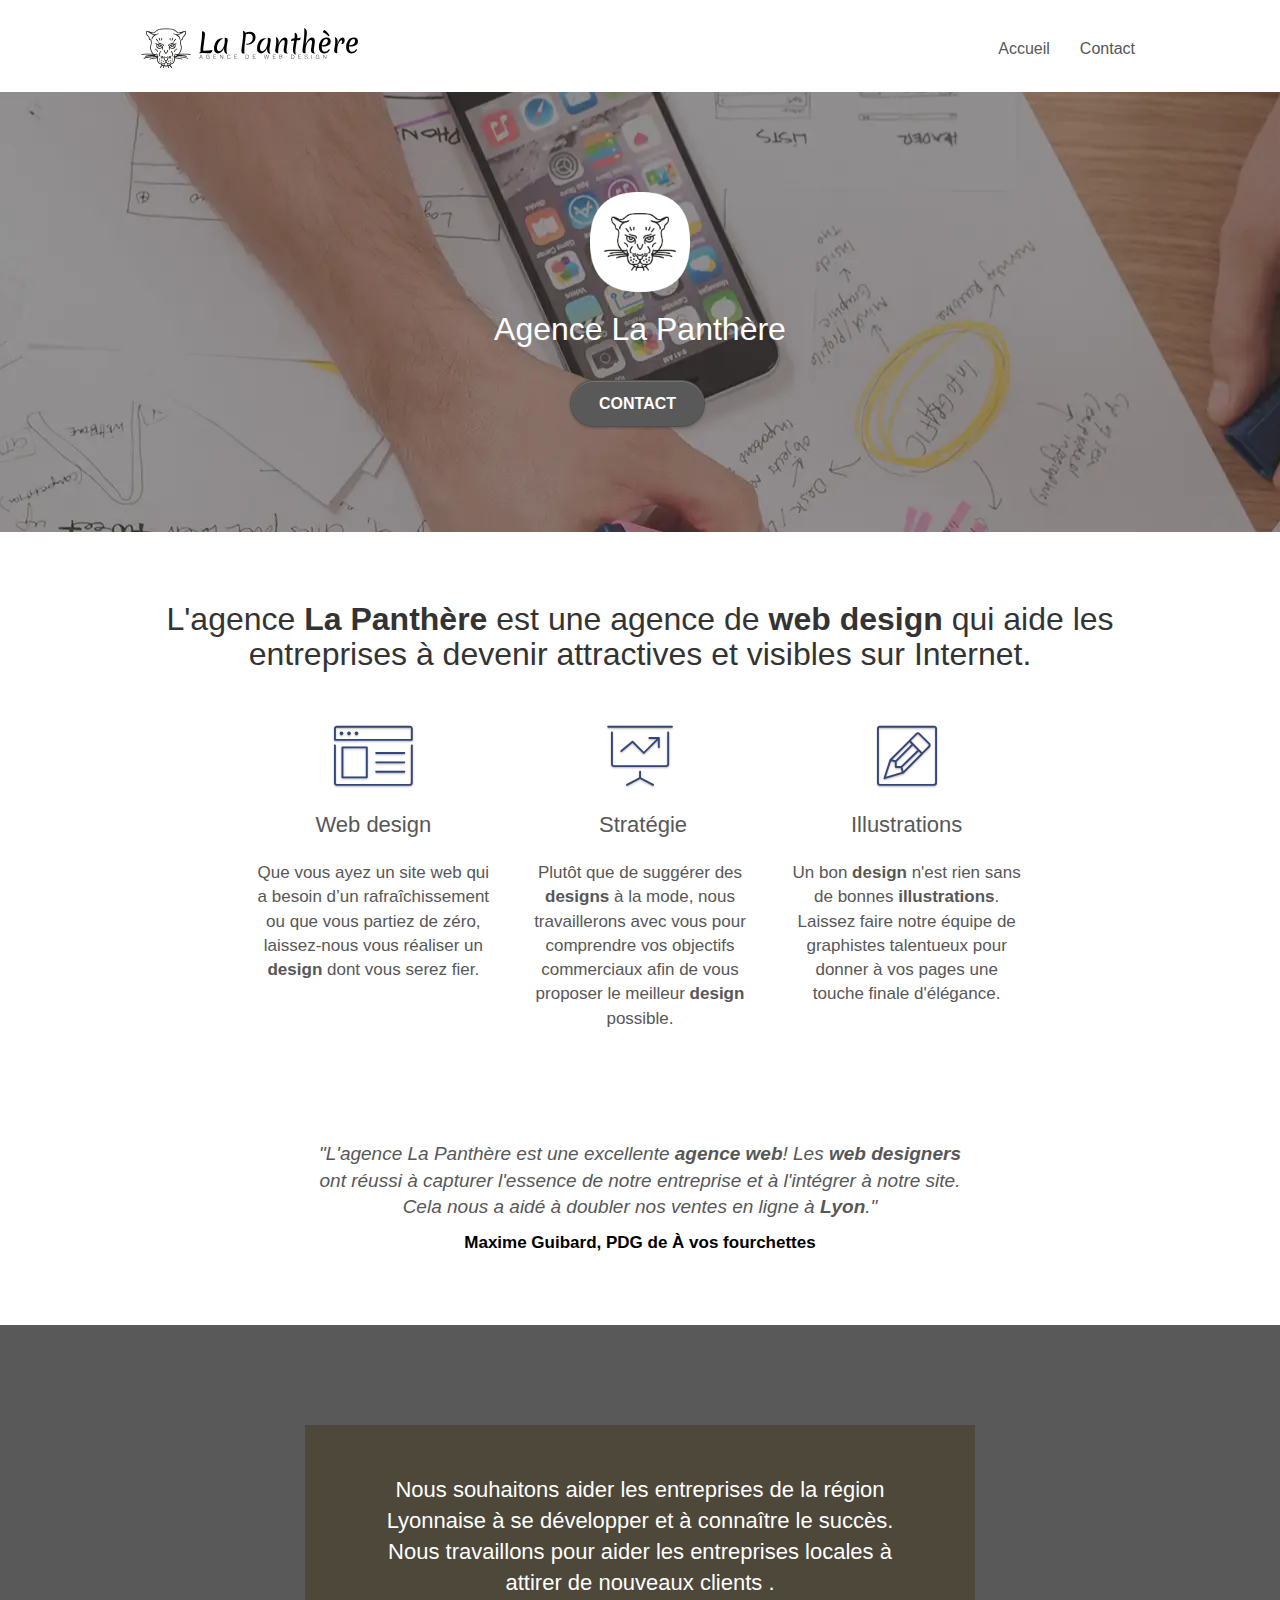
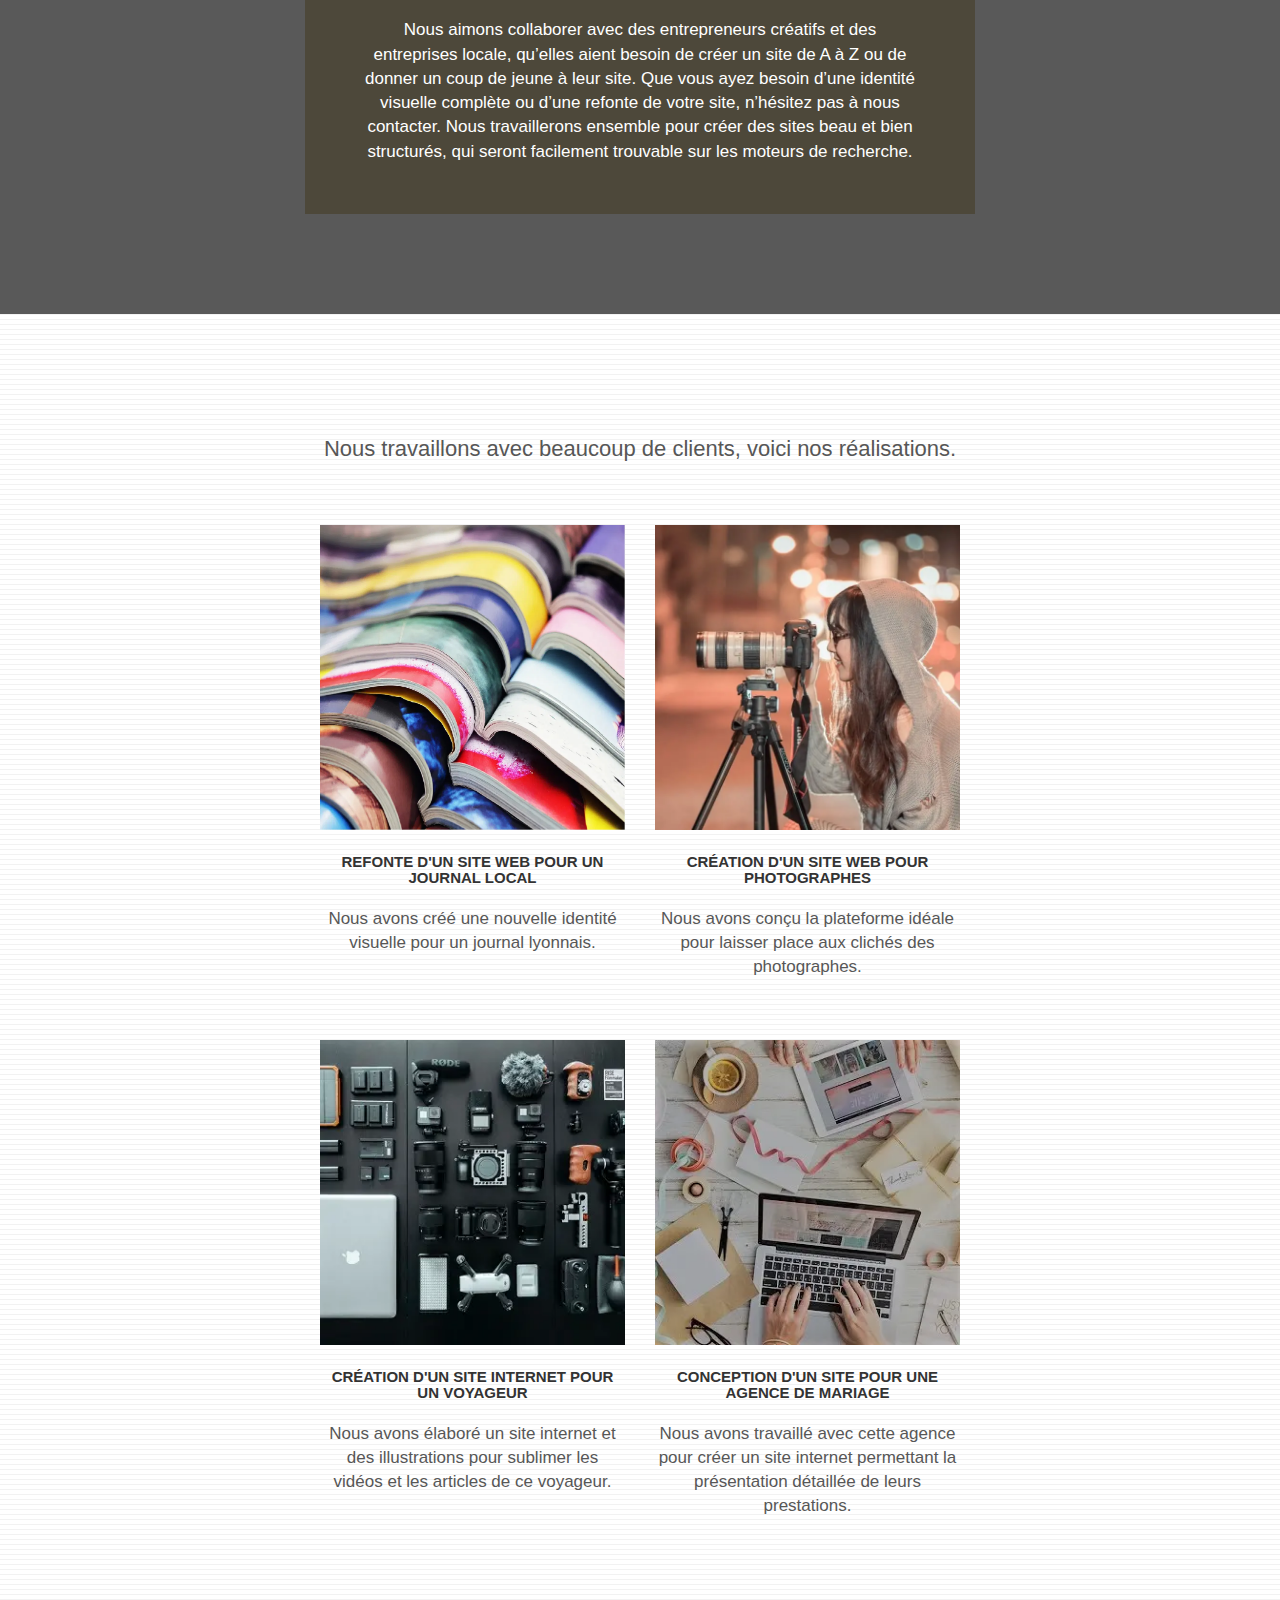
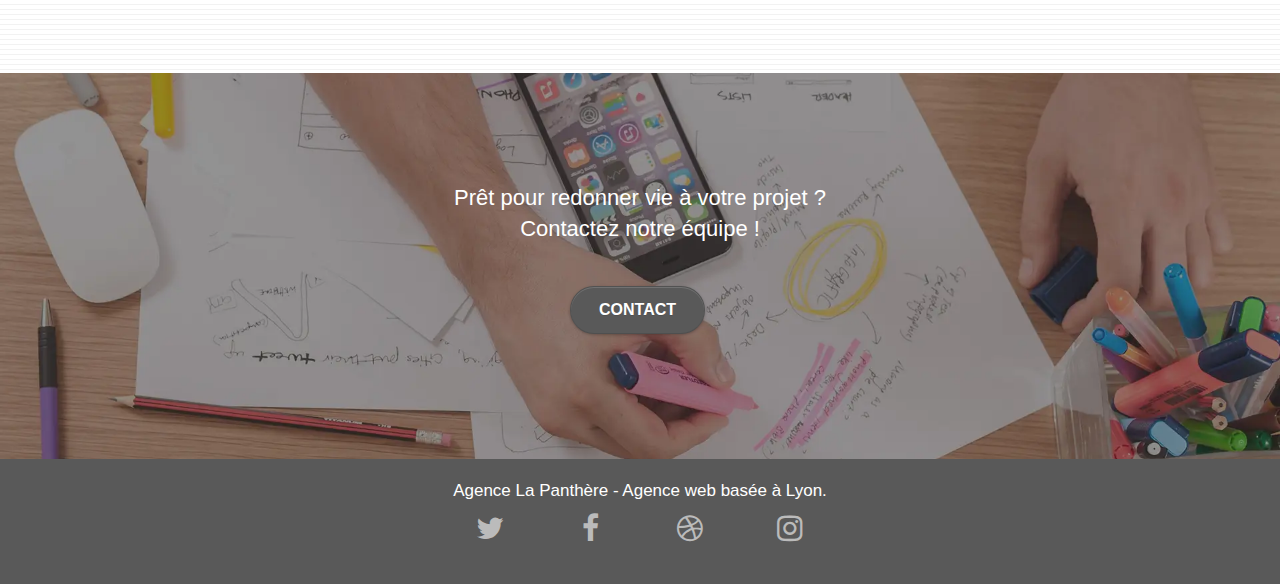
<file: index.html>
<!DOCTYPE html>
<html lang="fr">
  <head>
    <meta charset="utf-8" />
    <meta
      name="description"
      content="Vous cherchez une agence de web design qui améliore votre visibilitée et atractivitée sur internet ? L'agence La Panthère est la solution."
    />
    <meta http-equiv="X-UA-Compatible" content="IE=edge" />
    <meta name="viewport" content="width=device-width, initial-scale=1.0" />
    <meta name="robots" content="index, follow" />
    <link rel="shortcut icon" type="image/png" href="favicon.jpg" />

    <link rel="stylesheet" type="text/css" href="./css/bootstrap.css" />
    <link rel="stylesheet" type="text/css" href="style.css" />
    <link rel="stylesheet" type="text/css" href="./css/font-awesome.css" />
    <link rel="stylesheet" type="text/css" href="./css/et-line.css" />

    <script src="./js/jquery-2.1.0.js" async></script>
    <script src="./js/bootstrap.js" async></script>
    <script src="./js/blocs.js" async></script>
    <script src="./js/jquery.touchSwipe.js" defer></script>
    <script src="./js/gmaps.js" async></script>

    <title>La Panthère - Agence de Web Design</title>

    <!-- Analytics -->

    <!-- Analytics END -->
  </head>
  <body>
    <!-- Principal conteneur -->
    <div class="page-container">
      <!-- bloc-0 -->
      <header class="bloc bgc-white l-bloc" id="bloc-0">
        <div class="container bloc-sm">
          <nav class="navbar row">
            <div class="navbar-header">
              <a class="navbar-brand" href="index.html"
                ><img
                  src="img/agence-la-panthere-monochrome.svg"
                  alt="logo agence la panthere"
                  height="40"
              /></a>
              <button
                id="nav-toggle"
                type="button"
                class="ui-navbar-toggle navbar-toggle"
                data-toggle="collapse"
                data-target=".navbar-1"
              >
                <span class="sr-only">Toggle navigation</span
                ><span class="icon-bar"></span><span class="icon-bar"></span
                ><span class="icon-bar"></span>
              </button>
            </div>
            <div class="collapse navbar-collapse navbar-1 special-dropdown-nav">
              <ul class="site-navigation nav navbar-nav">
                <li>
                  <a href="index.html">Accueil</a>
                </li>
                <li></li>
                <li>
                  <a href="page2.html">Contact</a>
                </li>
              </ul>
            </div>
          </nav>
        </div>
      </header>
      <!-- bloc-0 END -->

      <!-- bloc-1-presentation -->
      <main
        class="bloc bgc-dark-slate-blue bg-banniere d-bloc bg-t-edge bloc-bg-texture texture-paper b-parallax"
        id="bloc-1-hero"
      >
        <section class="container bloc-lg">
          <div class="row tight-width-whitespace">
            <div class="col-sm-12">
              <img
                src="img/logo.png"
                class="center-block image-resize-mode"
                width="100"
                alt="logo la panthere"
              />
              <h1 class="text-center hero-bloc-text tc-white">
                Agence La Panthère
              </h1>
              <div class="text-center">
                <a
                  href="page2.html"
                  class="btn btn-lg btn-clean btn-rd cta-hero btn-atomic-tangerine"
                  id="cta-hero"
                  >Contact</a
                >
              </div>
            </div>
          </div>
        </section>
        <!-- bloc-1-presentation END -->

        <!-- bloc-2-services -->
        <section class="bloc bgc-white l-bloc" id="bloc-2-services">
          <div class="container bloc-md">
            <div class="row">
              <div class="col-sm-12 text-center">
                <h1>
                  L'agence <strong>La Panthère</strong> est une agence de
                  <strong>web design</strong> qui aide les entreprises à devenir
                  attractives et visibles sur Internet.
                </h1>
              </div>
            </div>
            <div class="row voffset-lg med-width-whitespace">
              <div class="col-sm-4">
                <div class="text-center">
                  <span
                    class="et-icon-browser sm-shadow icon-dark-slate-blue icons icon-lg"
                  ></span>
                </div>
                <h2 class="mg-md text-center">Web design</h2>
                <p class="text-center">
                  Que vous ayez un site web qui a besoin d&rsquo;un
                  rafraîchissement ou que vous partiez de zéro, laissez-nous
                  vous réaliser un <strong>design</strong> dont vous serez fier.
                </p>
              </div>
              <div class="col-sm-4">
                <div class="text-center">
                  <span
                    class="et-icon-presentation sm-shadow icon-dark-slate-blue icons icon-lg"
                  ></span>
                </div>
                <h2 class="mg-md text-center">&nbsp;Stratégie</h2>
                <p class="text-center">
                  Plutôt que de suggérer des <strong>designs</strong> à la mode,
                  nous travaillerons avec vous pour comprendre vos objectifs
                  commerciaux afin de vous proposer le meilleur
                  <strong>design</strong> possible.<br />
                </p>
              </div>
              <div class="col-sm-4">
                <div class="text-center">
                  <span
                    class="et-icon-edit sm-shadow icon-dark-slate-blue icons icon-lg"
                  ></span>
                </div>
                <h2 class="mg-md text-center">Illustrations</h2>
                <p class="text-center">
                  Un bon <strong>design</strong> n'est rien sans de bonnes
                  <strong>illustrations</strong>. Laissez faire notre équipe de
                  graphistes talentueux pour donner à vos pages une touche
                  finale d'élégance.
                </p>
              </div>
            </div>
            <div class="row voffset-lg voffset">
              <div class="col-xs-12 col-md-8 col-md-offset-2 text-center">
                <h2 class="tpdg">
                  "L'agence La Panthère est une excellente
                  <strong>agence web</strong>! Les
                  <strong>web designers</strong> ont réussi à capturer l'essence
                  de notre entreprise et à l'intégrer à notre site. Cela nous a
                  aidé à doubler nos ventes en ligne à <strong>Lyon</strong>."
                </h2>
                <span class="pdg"
                  >Maxime Guibard, PDG de À vos fourchettes</span
                >
              </div>
            </div>
          </div>
        </section>
        <!-- bloc-2-services END -->

        <!-- bloc-3-what-i-do -->
        <section
          class="bloc tc-white bgc-atomic-tangerine bg-presentation d-bloc bloc-bg-texture texture-paper b-parallax"
          id="bloc-3-what-i-do"
        >
          <div class="container bloc-lg">
            <div class="row tight-width-whitespace black-background">
              <div class="col-sm-12">
                <h2 class="mg-md text-center tc-white">
                  Nous souhaitons aider les entreprises de la région Lyonnaise à
                  se développer et à connaître le succès. Nous travaillons pour
                  aider les entreprises locales à attirer de nouveaux clients
                  .<br />
                </h2>
                <p class="text-center white">
                  Nous aimons collaborer avec des entrepreneurs créatifs et des
                  entreprises locale, qu’elles aient besoin de créer un site de
                  A à Z ou de donner un coup de jeune à leur site. Que vous ayez
                  besoin d’une identité visuelle complète ou d’une refonte de
                  votre site, n’hésitez pas à nous contacter. Nous travaillerons
                  ensemble pour créer des sites beau et bien structurés, qui
                  seront facilement trouvable sur les moteurs de recherche.
                </p>
              </div>
            </div>
          </div>
        </section>
        <!-- bloc-3-what-i-do END -->

        <!-- bloc-4-portfolio -->
        <section
          class="bloc bgc-white bg-lines-h2-bg bg-repeat l-bloc"
          id="bloc-4-portfolio"
        >
          <div class="container bloc-lg">
            <div class="row">
              <div class="col-sm-12 text-center">
                <h2>
                  Nous travaillons avec beaucoup de clients, voici nos
                  réalisations.
                </h2>
              </div>
            </div>
            <div class="row tight-width-whitespace portfolio-row">
              <div class="col-sm-6">
                <a
                  href="#"
                  data-lightbox="img/1.webp"
                  data-gallery-id="gallery-1"
                  data-frame="snapshot-lb"
                  ><img
                    src="img/1.webp"
                    alt="journal local image"
                    class="img-responsive portfolio-thumb"
                /></a>
                <h3 class="mg-md text-center">
                  Refonte d'un site web pour un journal local
                </h3>
                <p class="text-center">
                  Nous avons créé une nouvelle identité visuelle pour un journal
                  lyonnais.
                </p>
              </div>
              <div class="col-sm-6">
                <a
                  href="#"
                  data-lightbox="img/2.webp"
                  data-gallery-id="gallery-1"
                  data-frame="snapshot-lb"
                  ><img
                    src="img/2.webp"
                    class="img-responsive portfolio-thumb"
                    alt="photographes image"
                /></a>
                <h3 class="mg-md text-center">
                  Création d'un site web pour photographes
                </h3>
                <p class="text-center">
                  Nous avons conçu la plateforme idéale pour laisser place aux
                  clichés des photographes.
                </p>
              </div>
            </div>
            <div class="row tight-width-whitespace portfolio-row">
              <div class="col-sm-6">
                <a
                  href="#"
                  data-lightbox="img/3.webp"
                  data-gallery-id="gallery-1"
                  data-frame="snapshot-lb"
                  ><img
                    src="img/3.webp"
                    class="img-responsive portfolio-thumb"
                    alt="appareils photos image"
                /></a>
                <h3 class="mg-md text-center">
                  Création d'un site internet pour un voyageur
                </h3>
                <p class="text-center">
                  Nous avons élaboré un site internet et des illustrations pour
                  sublimer les vidéos et les articles de ce voyageur.
                </p>
              </div>
              <div class="col-sm-6">
                <a
                  href="#"
                  data-lightbox="img/4.webp"
                  data-gallery-id="gallery-1"
                  data-frame="snapshot-lb"
                  ><img
                    src="img/4.webp"
                    class="img-responsive portfolio-thumb"
                    alt="agence de mariage image"
                /></a>
                <h3 class="mg-md text-center">
                  Conception d'un site pour une agence de mariage
                </h3>
                <p class="text-center">
                  Nous avons travaillé avec cette agence pour créer un site
                  internet permettant la présentation détaillée de leurs
                  prestations.
                </p>
              </div>
            </div>
          </div>
        </section>
        <!-- bloc-4-portfolio END -->

        <!-- bloc-5-cta -->
        <section
          class="bloc bgc-dark-slate-blue bg-banniere d-bloc bloc-bg-texture texture-paper"
          id="bloc-5-cta"
        >
          <div class="container bloc-lg">
            <div class="row">
              <h2 class="mg-md text-center tc-white">
                Prêt pour redonner vie à votre projet ?<br />Contactez notre
                équipe !
              </h2>
              <div class="col-sm-12 text-center">
                <a
                  href="page2.html"
                  class="btn btn-atomic-tangerine btn-clean btn-rd btn-lg cta-hero"
                  >Contact</a
                >
              </div>
            </div>
          </div>
        </section>
        <!-- bloc-5-cta END -->
      </main>
      <!-- Footer - bloc-8 -->
      <footer class="bloc bgc-atomic-tangerine d-bloc" id="bloc-8">
        <div class="container bloc-sm">
          <div class="row">
            <div class="col-sm-12">
              <p class="text-center white">
                Agence La Panthère - Agence web basée à Lyon.<br />
              </p>
              <div class="row row-no-gutters social">
                <div class="col-sm-3">
                  <div class="text-center">
                    <a class="social" href="index.html"
                      ><span class="fa fa-twitter icon-md"></span
                    ></a>
                  </div>
                </div>
                <div class="col-sm-3">
                  <div class="text-center">
                    <a class="social" href="index.html"
                      ><span class="fa fa-facebook icon-md"></span
                    ></a>
                  </div>
                </div>
                <div class="col-sm-3">
                  <div class="text-center">
                    <a class="social" href="index.html"
                      ><span class="fa fa-dribbble icon-md"></span
                    ></a>
                  </div>
                </div>
                <div class="col-sm-3">
                  <div class="text-center">
                    <a class="social" href="index.html"
                      ><span class="fa fa-instagram icon-md"></span
                    ></a>
                  </div>
                </div>
              </div>
            </div>
          </div>
        </div>
      </footer>
      <!-- Footer - bloc-8 END -->
    </div>
    <!-- Principal conteneur END -->
  </body>
</html>
</file>
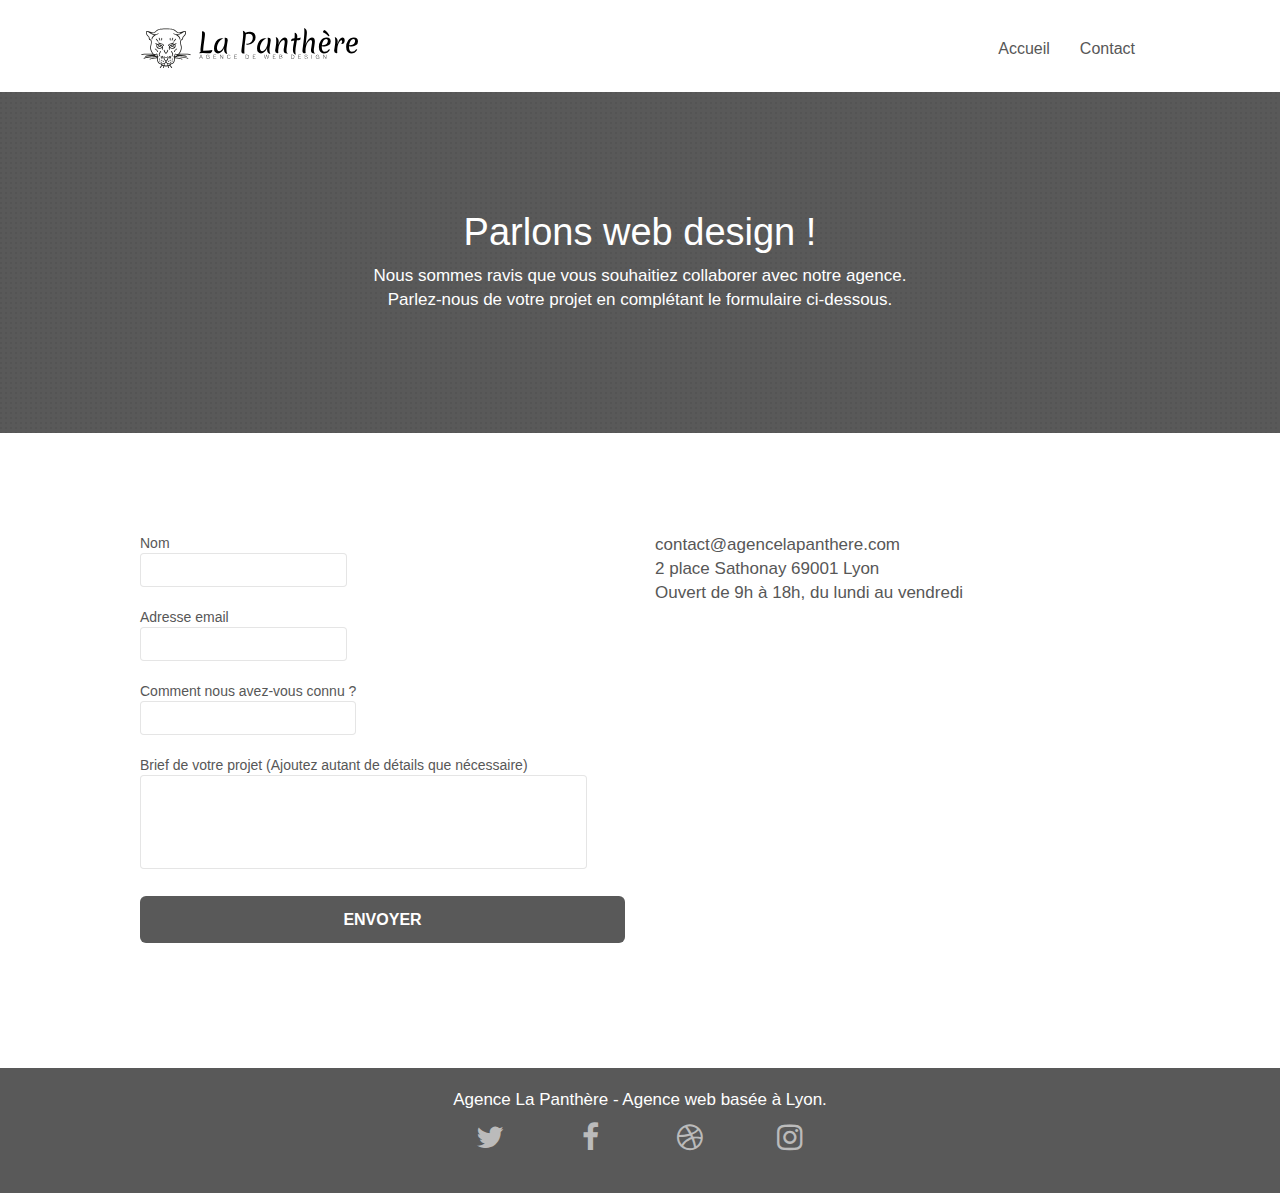
<file: page2.html>
<!DOCTYPE html>
<html lang="fr">
  <head>
    <meta charset="utf-8" />
    <meta http-equiv="X-UA-Compatible" content="IE=edge" />
    <meta
      name="description"
      content="Vous cherchez une agence de web design qui améliore votre visibilitée et atractivitée sur internet ? L'agence La Panthère est la solution."
    />
    <meta name="viewport" content="width=device-width, initial-scale=1.0" />
    <link rel="shortcut icon" type="image/png" href="favicon.jpg" />

    <link rel="stylesheet" type="text/css" href="./css/bootstrap.css" />
    <link rel="stylesheet" type="text/css" href="style.css" />
    <link rel="stylesheet" type="text/css" href="./css/font-awesome.css" />
    <link rel="stylesheet" type="text/css" href="./css/et-line.css" />

    <script src="./js/jquery-2.1.0.js" async></script>
    <script src="./js/bootstrap.js" async></script>
    <script src="./js/blocs.js" async></script>
    <script src="./js/jquery.touchSwipe.js" defer></script>
    <script src="./js/gmaps.js" async></script>

    <title>La Panthère - Contactez nous</title>

    <!-- Analytics -->

    <!-- Analytics END -->
  </head>
  <body>
    <!-- Principal conteneur -->
    <div class="page-container">
      <!-- bloc-0 -->
      <header class="bloc bgc-white l-bloc" id="bloc-0">
        <div class="container bloc-sm">
          <nav class="navbar row">
            <div class="navbar-header">
              <a class="navbar-brand" href="index.html"
                ><img
                  src="img/agence-la-panthere-monochrome.svg"
                  alt="logo agence la panthere"
                  height="40"
              /></a>
              <button
                id="nav-toggle"
                type="button"
                class="ui-navbar-toggle navbar-toggle"
                data-toggle="collapse"
                data-target=".navbar-1"
              >
                <span class="sr-only">Toggle navigation</span
                ><span class="icon-bar"></span><span class="icon-bar"></span
                ><span class="icon-bar"></span>
              </button>
            </div>
            <div class="collapse navbar-collapse navbar-1 special-dropdown-nav">
              <ul class="site-navigation nav navbar-nav">
                <li>
                  <a href="index.html">Accueil</a>
                </li>
                <li></li>
                <li>
                  <a href="page2.html">Contact</a>
                </li>
              </ul>
            </div>
          </nav>
        </div>
      </header>
      <!-- bloc-0 END -->

      <!-- bloc-6 -->
      <div
        class="bloc bg-dots-bg bg-repeat bgc-atomic-tangerine d-bloc bloc-bg-texture texture-paper"
        id="bloc-6"
      >
        <div class="container bloc-lg">
          <div class="row">
            <div class="col-sm-12">
              <h1 class="text-center hero-bloc-text tc-white">
                Parlons web design !
              </h1>
              <p class="text-center mg-lg tc-white tight-width-whitespace">
                Nous sommes ravis que vous souhaitiez collaborer avec notre
                agence.<br />
                Parlez-nous de votre projet en complétant le formulaire
                ci-dessous.
              </p>
            </div>
          </div>
        </div>
      </div>
      <!-- bloc-6 END -->

      <!-- bloc-7 -->
      <div class="bloc bgc-white l-bloc" id="bloc-7">
        <div class="container bloc-lg">
          <div class="row">
            <div class="col-sm-6">
              <form id="form_1" novalidate>
                <div class="form-group">
                  <label>
                    Nom
                    <input id="name" class="form-control" required />
                  </label>
                </div>
                <div class="form-group">
                  <label>
                    Adresse email
                    <input
                      id="email"
                      class="form-control"
                      type="email"
                      required
                    />
                  </label>
                </div>
                <div class="form-group">
                  <label>
                    Comment nous avez-vous connu ?
                    <input
                      class="form-control"
                      type="email"
                      required
                      id="input_504"
                    />
                  </label>
                </div>
                <div class="form-group">
                  <label>
                    Brief de votre projet (Ajoutez autant de détails que
                    nécessaire)<br />
                    <textarea
                      id="message"
                      class="form-control"
                      rows="4"
                      cols="50"
                      required
                    ></textarea>
                  </label>
                </div>
                <button
                  class="bloc-button btn btn-lg btn-block cta-hero btn-atomic-tangerine"
                  type="submit"
                >
                  Envoyer
                </button>
              </form>
            </div>
            <div class="col-sm-6">
              <p>
                contact@agencelapanthere.com<br />2 place Sathonay 69001 Lyon<br />Ouvert
                de 9h à 18h, du lundi au vendredi<br />
              </p>
            </div>
          </div>
        </div>
      </div>
      <!-- bloc-7 END -->

      <!-- ScrollToTop Button -->
      <a class="bloc-button btn btn-d scrollToTop" onclick="scrollToTarget('1')"
        ><span class="fa fa-chevron-up"></span
      ></a>
      <!-- ScrollToTop Button END-->

      <!-- Footer - bloc-8 -->
      <div class="bloc bgc-atomic-tangerine d-bloc" id="bloc-8">
        <div class="container bloc-sm">
          <div class="row">
            <div class="col-sm-12">
              <p class="text-center white">
                Agence La Panthère - Agence web basée à Lyon.<br />
              </p>
              <div class="row row-no-gutters social">
                <div class="col-sm-3">
                  <div class="text-center">
                    <a class="social" href="index.html"
                      ><span class="fa fa-twitter icon-md"></span
                    ></a>
                  </div>
                </div>
                <div class="col-sm-3">
                  <div class="text-center">
                    <a class="social" href="index.html"
                      ><span class="fa fa-facebook icon-md"></span
                    ></a>
                  </div>
                </div>
                <div class="col-sm-3">
                  <div class="text-center">
                    <a class="social" href="index.html"
                      ><span class="fa fa-dribbble icon-md"></span
                    ></a>
                  </div>
                </div>
                <div class="col-sm-3">
                  <div class="text-center">
                    <a class="social" href="index.html"
                      ><span class="fa fa-instagram icon-md"></span
                    ></a>
                  </div>
                </div>
              </div>
            </div>
          </div>
        </div>
      </div>
      <!-- Footer - bloc-8 END -->
    </div>
    <!-- Principal conteneur END -->
  </body>
</html>
</file>
<file: style.css>
body {
  margin: 0;
  padding: 0;
  background: #fff;
  overflow-x: hidden;
  -webkit-font-smoothing: antialiased;
  -moz-osx-font-smoothing: grayscale;
}

a,
button {
  transition: all 0.3s ease-in-out;
  outline: none !important;
}

a:hover {
  text-decoration: none;
  cursor: pointer;
}

#page-loading-blocs-notifaction {
  position: fixed;
  top: 0;
  bottom: 0;
  width: 100%;
  z-index: 100000;
  background: #ffffff url("img/pageload-spinner.gif") no-repeat center center;
}

.bloc {
  width: 100%;
  clear: both;
  background: 50% 50% no-repeat;
  -webkit-background-size: cover;
  -moz-background-size: cover;
  -o-background-size: cover;
  background-size: cover;
  position: relative;
}

.bloc .container {
  padding-left: 0;
  padding-right: 0;
}

.bloc-lg {
  padding: 100px 50px;
}

.bloc-md {
  padding: 50px;
}

.bloc-sm {
  padding: 20px 50px;
}

.bg-center,
.bg-l-edge,
.bg-r-edge,
.bg-t-edge,
.bg-b-edge,
.bg-tl-edge,
.bg-bl-edge,
.bg-tr-edge,
.bg-br-edge,
.bg-repeat {
  -webkit-background-size: auto !important;
  -moz-background-size: auto !important;
  -o-background-size: auto !important;
  background-size: auto !important;
}

.bg-repeat {
  background: repeat;
}

.bg-t-edge {
  background: top no-repeat;
}

.bloc-bg-texture::before {
  content: "";
  background-size: 2px 2px;
  position: absolute;
  top: 0;
  bottom: 0;
  left: 0;
  right: 0;
}

.texture-paper::before {
  background-size: 280px 280px;
}

.b-parallax {
  background-attachment: fixed;
}

.d-bloc {
  color: rgba(255, 255, 255, 0.7);
}

.d-bloc button:hover {
  color: rgba(255, 255, 255, 0.9);
}

.d-bloc .icon-round,
.d-bloc .icon-square,
.d-bloc .icon-rounded,
.d-bloc .icon-semi-rounded-a,
.d-bloc .icon-semi-rounded-b {
  border-color: rgba(255, 255, 255, 0.9);
}

.d-bloc .divider-h span {
  border-color: rgba(255, 255, 255, 0.2);
}

.d-bloc .a-btn,
.d-bloc .navbar a,
.d-bloc .navbar-brand,
.d-bloc a .icon-sm,
.d-bloc a .icon-md,
.d-bloc a .icon-lg,
.d-bloc a .icon-xl,
.d-bloc h1 a,
.d-bloc h2 a,
.d-bloc h3 a,
.d-bloc h4 a,
.d-bloc h5 a,
.d-bloc h6 a,
.d-bloc p a {
  color: rgba(255, 255, 255, 0.6);
}

.d-bloc .a-btn:hover,
.d-bloc .navbar a:hover,
.d-bloc .navbar-brand:hover,
.d-bloc a:hover .icon-sm,
.d-bloc a:hover .icon-md,
.d-bloc a:hover .icon-lg,
.d-bloc a:hover .icon-xl,
.d-bloc h1 a:hover,
.d-bloc h2 a:hover,
.d-bloc h3 a:hover,
.d-bloc h4 a:hover,
.d-bloc h5 a:hover,
.d-bloc h6 a:hover,
.d-bloc p a:hover {
  color: rgba(255, 255, 255, 1);
}

.d-bloc .navbar-toggle .icon-bar {
  background: rgba(255, 255, 255, 1);
}

.d-bloc .btn-wire,
.d-bloc .btn-wire:hover {
  color: rgba(255, 255, 255, 1);
  border-color: rgba(255, 255, 255, 1);
}

.d-bloc .panel {
  color: rgba(0, 0, 0, 0.5);
}

.d-bloc .panel button:hover {
  color: rgba(0, 0, 0, 0.7);
}

.d-bloc .panel icon {
  border-color: rgba(0, 0, 0, 0.7);
}

.d-bloc .panel .divider-h span {
  border-color: rgba(0, 0, 0, 0.1);
}

.d-bloc .panel .a-btn {
  color: rgba(0, 0, 0, 0.6);
}

.d-bloc .panel .a-btn:hover {
  color: rgba(0, 0, 0, 1);
}

.d-bloc .panel .btn-wire,
.d-bloc .panel .btn-wire:hover {
  color: rgba(0, 0, 0, 0.7);
  border-color: rgba(0, 0, 0, 0.3);
}

.d-bloc .panel,
.l-bloc {
  color: rgba(0, 0, 0, 0.5);
}

.d-bloc .panel button:hover,
.l-bloc button:hover {
  color: rgba(0, 0, 0, 0.7);
}

.l-bloc .icon-round,
.l-bloc .icon-square,
.l-bloc .icon-rounded,
.l-bloc .icon-semi-rounded-a,
.l-bloc .icon-semi-rounded-b {
  border-color: rgba(0, 0, 0, 0.7);
}

.d-bloc .panel .divider-h span,
.l-bloc .divider-h span {
  border-color: rgba(0, 0, 0, 0.1);
}

.d-bloc .panel .a-btn,
.l-bloc .a-btn,
.l-bloc .navbar a,
.l-bloc .navbar-brand,
.l-bloc a .icon-sm,
.l-bloc a .icon-md,
.l-bloc a .icon-lg,
.l-bloc a .icon-xl,
.l-bloc h1 a,
.l-bloc h2 a,
.l-bloc h3 a,
.l-bloc h4 a,
.l-bloc h5 a,
.l-bloc h6 a,
.l-bloc p a {
  color: rgba(0, 0, 0, 0.6);
}

.d-bloc .panel .a-btn:hover,
.l-bloc .a-btn:hover,
.l-bloc .navbar a:hover,
.l-bloc .navbar-brand:hover,
.l-bloc a:hover .icon-sm,
.l-bloc a:hover .icon-md,
.l-bloc a:hover .icon-lg,
.l-bloc a:hover .icon-xl,
.l-bloc h1 a:hover,
.l-bloc h2 a:hover,
.l-bloc h3 a:hover,
.l-bloc h4 a:hover,
.l-bloc h5 a:hover,
.l-bloc h6 a:hover,
.l-bloc p a:hover {
  color: rgba(0, 0, 0, 1);
}

.tc-white {
  color: #fff !important;
}

.l-bloc .navbar-toggle .icon-bar {
  color: rgba(0, 0, 0, 0.6);
}

.d-bloc .panel .btn-wire,
.d-bloc .panel .btn-wire:hover,
.l-bloc .btn-wire,
.l-bloc .btn-wire:hover {
  color: rgba(0, 0, 0, 0.7);
  border-color: rgba(0, 0, 0, 0.3);
}

.voffset {
  margin-top: 30px;
}

.voffset-lg {
  margin-top: 80px;
}

.row {
  margin-bottom: 20px;
}

.pdg {
  font-size: 17px;
  font-weight: 600;
  color: black !important;
}

.row-no-gutters {
  margin-right: 0;
  margin-left: 0;
}

.row.row-no-gutters > [class^="col-"],
.row.row-no-gutters > [class*=" col-"] {
  padding-right: 0;
  padding-left: 0;
}

#bloc-1-hero h1 {
  font-size: 32px;
}

.navbar {
  margin-bottom: 0;
  z-index: 1;
}

.navbar-brand {
  height: auto;
  padding: 3px 15px;
  font-size: 25px;
  font-weight: normal;
  font-weight: 600;
  line-height: 44px;
}

.navbar-brand img {
  max-height: 200px;
  margin: 0 5px 0 0;
  display: inline;
}

.navbar-brand img[src$="svg"] {
  min-width: 100px;
}

.nav-center .navbar-brand img {
  margin: 0;
}

.navbar .nav {
  padding-top: 2px;
  margin-right: -16px;
  float: right;
  z-index: 1;
}

.nav > li {
  float: left;
  margin-top: 4px;
  font-size: 16px;
}

.navbar-nav .open .dropdown-menu > li > a {
  text-align: inherit;
}

.nav > li a:hover,
.nav > li a:focus {
  background: transparent;
}

.navbar-toggle {
  margin: 10px 10px 0 0;
  border: 0px;
}

.navbar-toggle:hover {
  background: transparent !important;
}

.navbar-toggle .icon-bar {
  background-color: rgba(0, 0, 0, 0.5);
  width: 26px;
}

.nav-invert .navbar .nav {
  float: left;
}

.nav-invert .navbar-header,
.nav-invert .navbar-brand {
  float: right;
  position: relative;
  z-index: 2;
}

@media (min-width: 768px) {
  .site-navigation {
    position: absolute;
    top: 50%;
    right: 20px;
    transform: translate(0, -50%);
    -webkit-transform: translateY(-50%);
  }
  .nav > li .dropdown-menu a,
  .nav > li .dropdown-menu a:hover {
    color: #484848;
  }
  .nav-invert .site-navigation {
    left: 0;
    right: 0;
  }
  .nav-center {
    text-align: center;
  }
  .nav-center .navbar-header {
    width: 100%;
  }
  .nav-center .navbar-header,
  .nav-center .navbar-brand,
  .nav-center .nav > li {
    float: none;
    display: inline-block;
  }
  .nav-center .site-navigation {
    position: relative;
    width: 100%;
    right: 0;
    margin-right: 0px;
    margin-top: 20px;
  }
  .nav-center.mini-nav .navbar-toggle {
    float: none;
    margin: 10px auto 0;
  }
}

.nav > li > .dropdown a {
  background: none !important;
  display: block;
  padding: 14px 15px;
}

nav .caret {
  margin: 0 5px;
}

.dropdown-menu .dropdown-menu {
  top: -8px;
  left: 100%;
}

.dropdown-menu .dropmenu-flow-right {
  top: 100%;
  left: 0;
  margin-left: -1px;
  border-top-left-radius: 0;
  border-top-right-radius: 0;
}

.dropdown-menu .dropdown span {
  border: 4px solid black;
  border-top-color: transparent;
  border-right-color: transparent;
  border-bottom-color: transparent;
  margin: 6px -5px 0 0 !important;
  float: right;
}

.mg-md {
  margin-top: 10px;
  margin-bottom: 20px;
}

.mg-lg {
  margin-top: 10px;
  margin-bottom: 40px;
}

.btn {
  margin: 0 5px 5px 0;
}

.btn.pull-right {
  margin: 0 0 5px 5px;
}

.btn-d,
.btn-d:hover,
.btn-d:focus {
  color: #fff;
  background: rgba(0, 0, 0, 0.3);
}

button {
  outline: none !important;
}

.btn-rd {
  border-radius: 40px;
}

.btn-clean {
  border: 1px solid rgba(0, 0, 0, 0.08);
  border-bottom-color: rgba(0, 0, 0, 0.1);
  text-shadow: 0 1px 0 rgba(0, 0, 1, 0.1);
  box-shadow: 0 1px 3px rgba(0, 0, 1, 0.25),
    inset 0 1px 0 0 rgba(255, 255, 255, 0.15);
}

.icon-md {
  font-size: 30px !important;
}

.icon-lg {
  font-size: 60px !important;
}

.sm-shadow {
  text-shadow: 0 1px 2px rgba(0, 0, 0, 0.3);
}

.panel-sq,
.panel-sq .panel-heading,
.panel-sq .panel-footer {
  border-radius: 0;
}

.panel-rd {
  border-radius: 30px;
}

.panel-rd .panel-heading {
  border-radius: 29px 29px 0 0;
}

.panel-rd .panel-footer {
  border-radius: 0 0 29px 29px;
}

.form-control {
  border-color: rgba(0, 0, 0, 0.1);
  box-shadow: none;
  resize: none;
}

.scrollToTop {
  width: 40px;
  height: 40px;
  position: fixed;
  bottom: 20px;
  right: 20px;
  opacity: 0;
  z-index: 500;
  transition: all 0.3s ease-in-out;
}

.scrollToTop span {
  margin-top: 6px;
}

.showScrollTop {
  font-size: 14px;
  opacity: 1;
}

a[data-lightbox] {
  position: relative;
  display: block;
  text-align: center;
}

a[data-lightbox]:hover::before {
  content: "+";
  font-family: "HelveticaNeue-Light", "Helvetica Neue Light", "Helvetica Neue",
    Helvetica, Arial;
  font-size: 32px;
  width: 50px;
  height: 50px;
  margin-left: -25px;
  border-radius: 50%;
  background: rgba(0, 0, 0, 0.6);
  color: #fff;
  font-weight: 100;
  z-index: 1;
  position: absolute;
  top: 50%;
  transform: translateY(-50%);
  -webkit-transform: translateY(-50%);
}

a[data-lightbox]:hover img {
  opacity: 0.6;
  -webkit-animation-fill-mode: none;
  animation-fill-mode: none;
}

#lightbox-modal {
  display: flex;
  align-items: center;
}

#lightbox-modal .modal-dialog {
  width: 90%;
  max-width: 900px;
  margin: 0 auto 0;
}

#lightbox-modal .modal-dialog img {
  max-height: 90vh;
  margin: 0 auto;
}

.lightbox-caption {
  padding: 20px;
  color: #fff;
  background: rgba(0, 0, 0, 0.5);
  position: absolute;
  left: 15px;
  right: 15px;
  bottom: 5px;
}

.close-lightbox {
  color: #fff;
  font-size: 30px;
  position: absolute;
  top: 20px;
  right: 20px;
  z-index: 20;
  background: rgba(0, 0, 0, 0.5);
  border: none;
  line-height: 30px;
  padding: 0 9px 5px;
  opacity: 0.3;
}

.close-lightbox:hover,
.next-lightbox:hover,
.prev-lightbox:hover {
  opacity: 1;
  color: #fff;
}

.next-lightbox,
.prev-lightbox {
  font-size: 20px;
  color: rgba(255, 255, 255, 0.9);
  background: rgba(0, 0, 0, 0.5);
  transition: all 0.2s ease-in-out;
  position: absolute;
  top: 45%;
  z-index: 1;
  opacity: 0.4;
}

.next-lightbox {
  padding: 6px 8px 1px 13px;
  right: 25px;
}

.prev-lightbox {
  padding: 6px 13px 1px 10px;
  left: 25px;
}

.snapshot-lb .modal-body {
  padding-bottom: 45px;
}

.snapshot-lb .lightbox-caption {
  padding: 0;
  color: rgba(0, 0, 0, 0.5);
  background: none;
}

h1,
h2,
h3,
h4,
h5,
h6,
p,
label,
.btn,
a {
  font-family: "helvetica";
  font-weight: 400;
  color: #575757 !important;
}

.container {
  max-width: 1000px;
}

.hero-bloc-text {
  font-size: 38px;
}

.hero-bloc-text-sub {
  font-size: 36px;
}

.statement-bloc-text {
  line-height: 26px;
  font-style: italic;
  font-size: 20px;
  text-align: center;
  font-weight: lighter;
  max-width: 520px;
  margin: auto auto auto auto;
}

p {
  font-size: 17px;
}

.tight-width-whitespace {
  max-width: 670px;
  margin: auto auto auto auto;
}

.h1 {
  font-size: 20px;
  font-family: "Open Sans";
}

.cta-hero {
  margin-top: 22px;
  color: #ffffff !important;
  text-transform: uppercase;
  padding: 12px 28px 12px 28px;
  font-size: 16px;
  font-weight: 700;
}

.social {
  max-width: 400px;
  margin: auto auto auto auto;
}

h2 {
  font-size: 22px;
  line-height: 1.4em;
}

h3 {
  font-size: 15px;
  text-transform: uppercase;
  font-weight: 700;
  color: #333333 !important;
}

.med-width-whitespace {
  max-width: 800px;
  margin: auto auto auto auto;
  box-shadow: 0px 0px 0px #000000;
}

h1 {
  color: #333333 !important;
}

h4 {
  color: #333333 !important;
}

.icons {
  margin-bottom: 14px;
  margin-top: 24px;
}

.white {
  color: #ffffff !important;
}

.portfolio-thumb {
  margin-bottom: 24px;
  width: 100%;
}

.portfolio-row {
  margin-bottom: 44px;
  margin-top: 50px;
}

.avatar {
  box-shadow: 0px 4px 9px rgba(0, 0, 0, 0.3);
}

.black-background {
  background-color: rgba(73, 66, 45, 0.7);
  padding: 40px 40px 40px 40px;
}

.bold-link {
  font-weight: 900;
  text-decoration: underline !important;
}

.bgc-white {
  background-color: #ffffff;
}

.bgc-dark-slate-blue {
  background-color: #364577;
}

.bgc-atomic-tangerine {
  background-color: #595959;
}

.btn-atomic-tangerine {
  background: #595959;
  color: #ffffff !important;
}

.btn-atomic-tangerine:hover {
  background: black !important;
  color: #ffffff !important;
}

.ltc-white {
  font-size: 20px;
  color: #fff !important;
}

.ltc-white:hover {
  color: #cccccc !important;
}

.icon-dark-slate-blue {
  color: #364577 !important;
  border-color: #364577 !important;
}

.bg-dots-bg {
  background-image: url("img/dots-bg.png");
}

.bg-lines-h2-bg {
  background-image: url("img/lines-h2-bg.png");
}

.bg-banniere {
  background-image: url("img/agence-la-panthere.webp");
}

.bg-presentation {
  background-image: url("img/image-de-presentation.webp");
}

.tpdg {
  font-style: italic;
  font-size: 19px;
}

@media (max-width: 1024px) {
  .bloc.full-width-bloc,
  .bloc-tile-2.full-width-bloc .container,
  .bloc-tile-3.full-width-bloc .container,
  .bloc-tile-4.full-width-bloc .container {
    padding-left: 0;
    padding-right: 0;
  }
}

@media (max-width: 992px) and (min-width: 768px) {
  .navbar .nav {
    max-width: 80%;
  }
  .nav-center.navbar .nav {
    max-width: 100%;
  }
}

@media only screen and (min-width: 768px) and (max-width: 1024px) and (orientation: landscape) {
  .b-parallax {
    background-attachment: scroll;
  }
}

@media only screen and (min-width: 1024px) and (max-width: 1366px) and (-webkit-min-device-pixel-ratio: 1.5) {
  .b-parallax {
    background-attachment: scroll;
  }
}

@media (max-width: 991px) {
  .container {
    width: 100%;
  }
  .b-parallax {
    background-attachment: scroll;
  }
  .page-container,
  #hero-bloc {
    overflow-x: hidden;
    position: relative;
  }
  .bloc-group,
  .bloc-group .bloc {
    display: block;
    width: 100%;
  }
  .bloc-fill-screen .fill-bloc-top-edge,
  .bloc-fill-screen .fill-bloc-bottom-edge {
    padding: 0 20px;
  }
}

@media (max-width: 767px) {
  .page-container {
    overflow-x: hidden;
    position: relative;
  }
  h1,
  h2,
  h3,
  h4,
  h5,
  h6,
  p,
  #disqus_thread {
    padding-left: 10px !important;
    padding-right: 10px !important;
  }
  .b-parallax {
    background-attachment: scroll;
  }
  .navbar .nav {
    padding-top: 0;
    border-top: 1px solid rgba(0, 0, 0, 0.2);
    float: none !important;
  }
  .navbar.row {
    margin-left: 0;
    margin-right: 0;
  }
  .site-navigation {
    position: inherit;
    transform: none;
    -webkit-transform: none;
    -ms-transform: none;
  }
  .nav > li {
    margin-top: 0;
    border-bottom: 1px solid rgba(0, 0, 0, 0.1);
    background: rgba(0, 0, 0, 0.05);
    text-align: left;
    padding-left: 15px;
    width: 100%;
  }
  .nav > li:hover {
    background: rgba(0, 0, 0, 0.08);
  }
  .dropdown .dropdown a .caret {
    float: none;
    margin: 5px 0 0 10px !important;
    border: 4px solid black;
    border-bottom-color: transparent;
    border-right-color: transparent;
    border-left-color: transparent;
  }
  #hero-bloc .navbar .nav {
    background: rgba(0, 0, 0, 0.8);
  }
  #hero-bloc .navbar .nav a {
    color: rgba(255, 255, 255, 0.6);
  }
  .hero {
    padding: 50px 0;
  }
  .hero-nav {
    left: -1px;
    right: -1px;
  }
  .navbar-collapse {
    padding: 0;
    overflow-x: hidden;
    -webkit-box-shadow: none;
    box-shadow: none;
  }
  .navbar-brand img {
    max-height: 40px;
    width: auto;
  }
  .nav-invert .navbar-header {
    float: none;
    width: 100%;
  }
  .nav-invert .navbar-toggle {
    float: left;
    margin-left: 10px;
  }
  .bloc {
    padding-left: 0;
    padding-right: 0;
  }
  .bloc-xxl,
  .bloc-xl,
  .bloc-lg {
    padding: 40px 0;
    position: relative;
  }
  .bloc-sm,
  .bloc-md {
    padding-left: 0;
    padding-right: 0;
  }
  .bloc-tile-2 .container,
  .bloc-tile-3 .container,
  .bloc-tile-4 .container,
  .bloc-fill-screen .fill-bloc-top-edge,
  .bloc-fill-screen .fill-bloc-bottom-edge {
    padding-left: 0;
    padding-right: 0;
  }
  .a-block {
    padding: 0 10px;
  }
  .btn-dwn {
    display: none;
  }
  .voffset {
    margin-top: 5px;
  }
  .voffset-md {
    margin-top: 20px;
  }
  .voffset-lg {
    margin-top: 30px;
  }
  form {
    padding: 5px;
  }
  .close-lightbox {
    display: inline-block;
  }
  .blocsapp-device-iphone5 {
    background-size: 216px 425px;
    padding-top: 60px;
    width: 216px;
    height: 425px;
  }
  .blocsapp-device-iphone5 img {
    width: 180px;
    height: 320px;
  }
}

@media (max-width: 400px) {
  .bloc {
    padding-left: 0;
    padding-right: 0;
  }
}

@media (max-width: 767px) {
  .bloc-mob-center-text {
    text-align: center;
  }
}
</file>
<file: css/et-line.css>
@font-face {
    font-family: et-line;
    src: url(../fonts/et-line.eot);
    src: url(../fonts/et-line.eot?#iefix) format('embedded-opentype'), url(../fonts/et-line.woff) format('woff'), url(../fonts/et-line.ttf) format('truetype'), url(../fonts/et-line.svg#et-line) format('svg');
    font-weight: 400;
    font-style: normal
}

.et-icon-adjustments,
.et-icon-alarmclock,
.et-icon-anchor,
.et-icon-aperture,
.et-icon-attachment,
.et-icon-bargraph,
.et-icon-basket,
.et-icon-beaker,
.et-icon-bike,
.et-icon-book-open,
.et-icon-briefcase,
.et-icon-browser,
.et-icon-calendar,
.et-icon-camera,
.et-icon-caution,
.et-icon-chat,
.et-icon-circle-compass,
.et-icon-clipboard,
.et-icon-clock,
.et-icon-cloud,
.et-icon-compass,
.et-icon-desktop,
.et-icon-dial,
.et-icon-document,
.et-icon-documents,
.et-icon-download,
.et-icon-dribbble,
.et-icon-edit,
.et-icon-envelope,
.et-icon-expand,
.et-icon-facebook,
.et-icon-flag,
.et-icon-focus,
.et-icon-gears,
.et-icon-genius,
.et-icon-gift,
.et-icon-global,
.et-icon-globe,
.et-icon-googleplus,
.et-icon-grid,
.et-icon-happy,
.et-icon-hazardous,
.et-icon-heart,
.et-icon-hotairballoon,
.et-icon-hourglass,
.et-icon-key,
.et-icon-laptop,
.et-icon-layers,
.et-icon-lifesaver,
.et-icon-lightbulb,
.et-icon-linegraph,
.et-icon-linkedin,
.et-icon-lock,
.et-icon-magnifying-glass,
.et-icon-map,
.et-icon-map-pin,
.et-icon-megaphone,
.et-icon-mic,
.et-icon-mobile,
.et-icon-newspaper,
.et-icon-notebook,
.et-icon-paintbrush,
.et-icon-paperclip,
.et-icon-pencil,
.et-icon-phone,
.et-icon-picture,
.et-icon-pictures,
.et-icon-piechart,
.et-icon-presentation,
.et-icon-pricetags,
.et-icon-printer,
.et-icon-profile-female,
.et-icon-profile-male,
.et-icon-puzzle,
.et-icon-quote,
.et-icon-recycle,
.et-icon-refresh,
.et-icon-ribbon,
.et-icon-rss,
.et-icon-sad,
.et-icon-scissors,
.et-icon-scope,
.et-icon-search,
.et-icon-shield,
.et-icon-speedometer,
.et-icon-strategy,
.et-icon-streetsign,
.et-icon-tablet,
.et-icon-target,
.et-icon-telescope,
.et-icon-toolbox,
.et-icon-tools,
.et-icon-tools-2,
.et-icon-trophy,
.et-icon-tumblr,
.et-icon-twitter,
.et-icon-upload,
.et-icon-video,
.et-icon-wallet,
.et-icon-wine {
    font-family: et-line;
    speak: none;
    font-style: normal;
    font-weight: 400;
    font-variant: normal;
    text-transform: none;
    line-height: 1;
    -webkit-font-smoothing: antialiased;
    -moz-osx-font-smoothing: grayscale;
    display: inline-block
}

.et-icon-mobile:before {
    content: "\e000"
}

.et-icon-laptop:before {
    content: "\e001"
}

.et-icon-desktop:before {
    content: "\e002"
}

.et-icon-tablet:before {
    content: "\e003"
}

.et-icon-phone:before {
    content: "\e004"
}

.et-icon-document:before {
    content: "\e005"
}

.et-icon-documents:before {
    content: "\e006"
}

.et-icon-search:before {
    content: "\e007"
}

.et-icon-clipboard:before {
    content: "\e008"
}

.et-icon-newspaper:before {
    content: "\e009"
}

.et-icon-notebook:before {
    content: "\e00a"
}

.et-icon-book-open:before {
    content: "\e00b"
}

.et-icon-browser:before {
    content: "\e00c"
}

.et-icon-calendar:before {
    content: "\e00d"
}

.et-icon-presentation:before {
    content: "\e00e"
}

.et-icon-picture:before {
    content: "\e00f"
}

.et-icon-pictures:before {
    content: "\e010"
}

.et-icon-video:before {
    content: "\e011"
}

.et-icon-camera:before {
    content: "\e012"
}

.et-icon-printer:before {
    content: "\e013"
}

.et-icon-toolbox:before {
    content: "\e014"
}

.et-icon-briefcase:before {
    content: "\e015"
}

.et-icon-wallet:before {
    content: "\e016"
}

.et-icon-gift:before {
    content: "\e017"
}

.et-icon-bargraph:before {
    content: "\e018"
}

.et-icon-grid:before {
    content: "\e019"
}

.et-icon-expand:before {
    content: "\e01a"
}

.et-icon-focus:before {
    content: "\e01b"
}

.et-icon-edit:before {
    content: "\e01c"
}

.et-icon-adjustments:before {
    content: "\e01d"
}

.et-icon-ribbon:before {
    content: "\e01e"
}

.et-icon-hourglass:before {
    content: "\e01f"
}

.et-icon-lock:before {
    content: "\e020"
}

.et-icon-megaphone:before {
    content: "\e021"
}

.et-icon-shield:before {
    content: "\e022"
}

.et-icon-trophy:before {
    content: "\e023"
}

.et-icon-flag:before {
    content: "\e024"
}

.et-icon-map:before {
    content: "\e025"
}

.et-icon-puzzle:before {
    content: "\e026"
}

.et-icon-basket:before {
    content: "\e027"
}

.et-icon-envelope:before {
    content: "\e028"
}

.et-icon-streetsign:before {
    content: "\e029"
}

.et-icon-telescope:before {
    content: "\e02a"
}

.et-icon-gears:before {
    content: "\e02b"
}

.et-icon-key:before {
    content: "\e02c"
}

.et-icon-paperclip:before {
    content: "\e02d"
}

.et-icon-attachment:before {
    content: "\e02e"
}

.et-icon-pricetags:before {
    content: "\e02f"
}

.et-icon-lightbulb:before {
    content: "\e030"
}

.et-icon-layers:before {
    content: "\e031"
}

.et-icon-pencil:before {
    content: "\e032"
}

.et-icon-tools:before {
    content: "\e033"
}

.et-icon-tools-2:before {
    content: "\e034"
}

.et-icon-scissors:before {
    content: "\e035"
}

.et-icon-paintbrush:before {
    content: "\e036"
}

.et-icon-magnifying-glass:before {
    content: "\e037"
}

.et-icon-circle-compass:before {
    content: "\e038"
}

.et-icon-linegraph:before {
    content: "\e039"
}

.et-icon-mic:before {
    content: "\e03a"
}

.et-icon-strategy:before {
    content: "\e03b"
}

.et-icon-beaker:before {
    content: "\e03c"
}

.et-icon-caution:before {
    content: "\e03d"
}

.et-icon-recycle:before {
    content: "\e03e"
}

.et-icon-anchor:before {
    content: "\e03f"
}

.et-icon-profile-male:before {
    content: "\e040"
}

.et-icon-profile-female:before {
    content: "\e041"
}

.et-icon-bike:before {
    content: "\e042"
}

.et-icon-wine:before {
    content: "\e043"
}

.et-icon-hotairballoon:before {
    content: "\e044"
}

.et-icon-globe:before {
    content: "\e045"
}

.et-icon-genius:before {
    content: "\e046"
}

.et-icon-map-pin:before {
    content: "\e047"
}

.et-icon-dial:before {
    content: "\e048"
}

.et-icon-chat:before {
    content: "\e049"
}

.et-icon-heart:before {
    content: "\e04a"
}

.et-icon-cloud:before {
    content: "\e04b"
}

.et-icon-upload:before {
    content: "\e04c"
}

.et-icon-download:before {
    content: "\e04d"
}

.et-icon-target:before {
    content: "\e04e"
}

.et-icon-hazardous:before {
    content: "\e04f"
}

.et-icon-piechart:before {
    content: "\e050"
}

.et-icon-speedometer:before {
    content: "\e051"
}

.et-icon-global:before {
    content: "\e052"
}

.et-icon-compass:before {
    content: "\e053"
}

.et-icon-lifesaver:before {
    content: "\e054"
}

.et-icon-clock:before {
    content: "\e055"
}

.et-icon-aperture:before {
    content: "\e056"
}

.et-icon-quote:before {
    content: "\e057"
}

.et-icon-scope:before {
    content: "\e058"
}

.et-icon-alarmclock:before {
    content: "\e059"
}

.et-icon-refresh:before {
    content: "\e05a"
}

.et-icon-happy:before {
    content: "\e05b"
}

.et-icon-sad:before {
    content: "\e05c"
}

.et-icon-facebook:before {
    content: "\e05d"
}

.et-icon-twitter:before {
    content: "\e05e"
}

.et-icon-googleplus:before {
    content: "\e05f"
}

.et-icon-rss:before {
    content: "\e060"
}

.et-icon-tumblr:before {
    content: "\e061"
}

.et-icon-linkedin:before {
    content: "\e062"
}

.et-icon-dribbble:before {
    content: "\e063"
}
</file>
